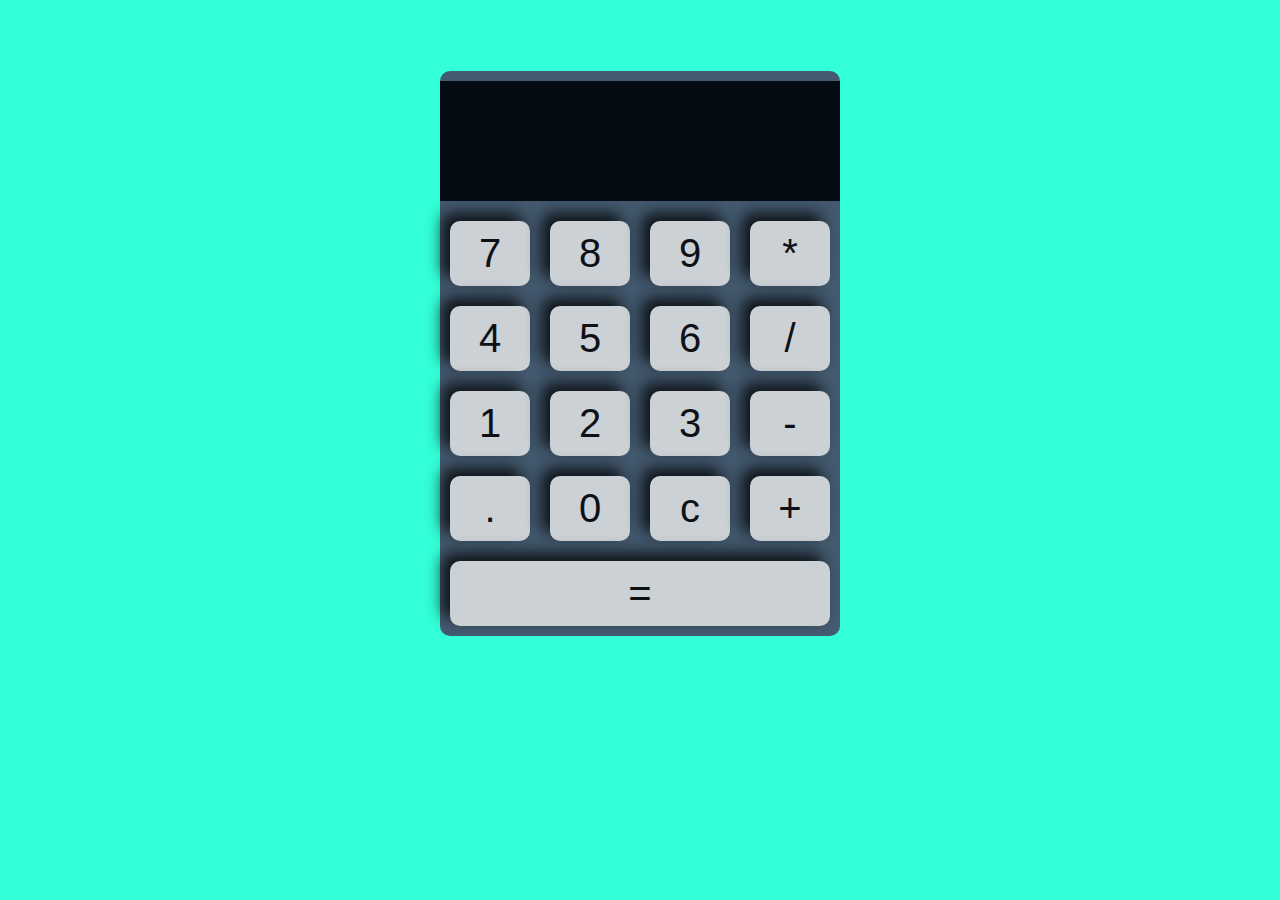
<file: calculator/index.html>
<!DOCTYPE html>
<html>


<head>
    <title>Calculator</title>
    <link rel="stylesheet" href="style.css">
    <script src="app.js"></script>
</head>   

<body>
    <div class="container">
        <input type="text" class="screen" value="">
        <div class="Buttons">
            <button class="numbers">7</button>
            <button class="numbers">8</button>
            <button class="numbers">9</button>
            <button class="btn numbers">*</button>
    
            <button class="numbers">4</button>
            <button class="numbers">5</button>
            <button class="numbers">6</button>
            <button class="btn numbers">/</button>
    
    
            <button class="numbers">1</button>
            <button class="numbers">2</button>
            <button class="numbers">3</button>
            <button class="btn numbers">-</button>
    
            <button class="numbers">.</button>
            <button class="numbers">0</button>
            <button id="btn-clear">c</button>
            <button class="btn numbers">+</button>
    
            <button id="btn-equals">=</button>
    
    
    
    
        </div>
    
    
    
    </div>
    
    
   
</body>






</html>
</file>
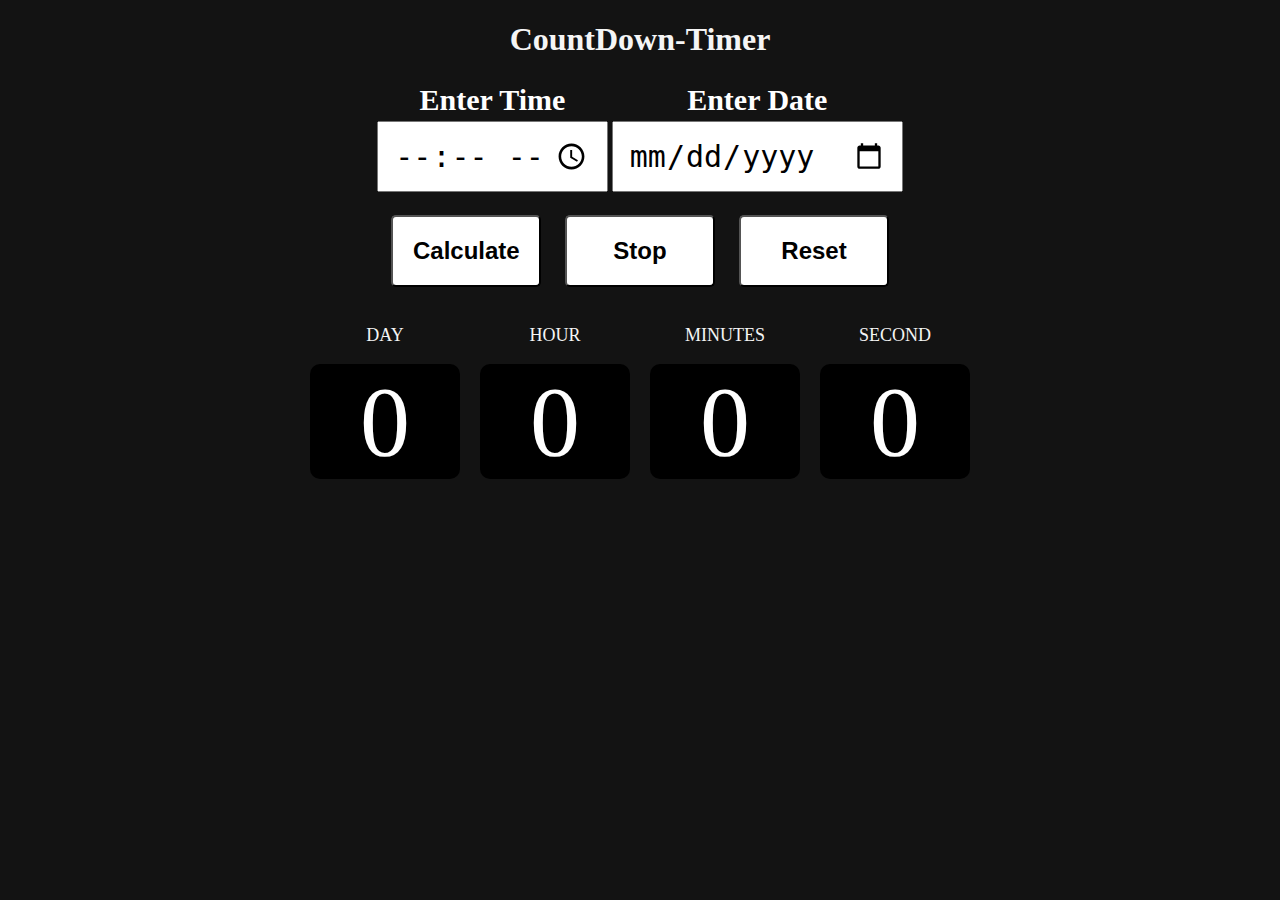
<file: CountDown-Timer/index.html>
<!DOCTYPE html>
<html lang="en">
<head>
    <meta charset="UTF-8">
    <meta name="viewport" content="width=device-width, initial-scale=1.0">
    <title>CountDown-Timer</title>
    <link rel="stylesheet" href="style.css">
    <script src="app.js"></script>
</head>
<body>
    <h1>CountDown-Timer</h1>
    <table>
        <thead>
                <tr>
                    <th>Enter Time</th>
                    <th>Enter Date</th>
                </tr>
         </thead>       
        <tbody>
            <tr>
                <td ><input type="time" id="time"></td>
                <td><input type="date" id="date"></td>
         
            </tr>

        </tbody>

       
    
    </table>
    
    <button id="calculate">Calculate</button>
        <button id="stop">Stop</button>
        <button id="reset">Reset</button>

    <div class="timer">
            <div >
                <P >Day</P>
                <div class="sbox"    id="day">0</div>
            </div>
            <div >
                <p >Hour</p>
                <div class="sbox"    id="hour">0</div>
            </div>
            <div >
                <p >Minutes</p> 
                <div class="sbox"    id="min">0</div>
            </div>
            <div >
                <p >Second</p>
                <div class="sbox"  id="sec">0</div>
            </div>


    </div>



</body>
</html>
</file>
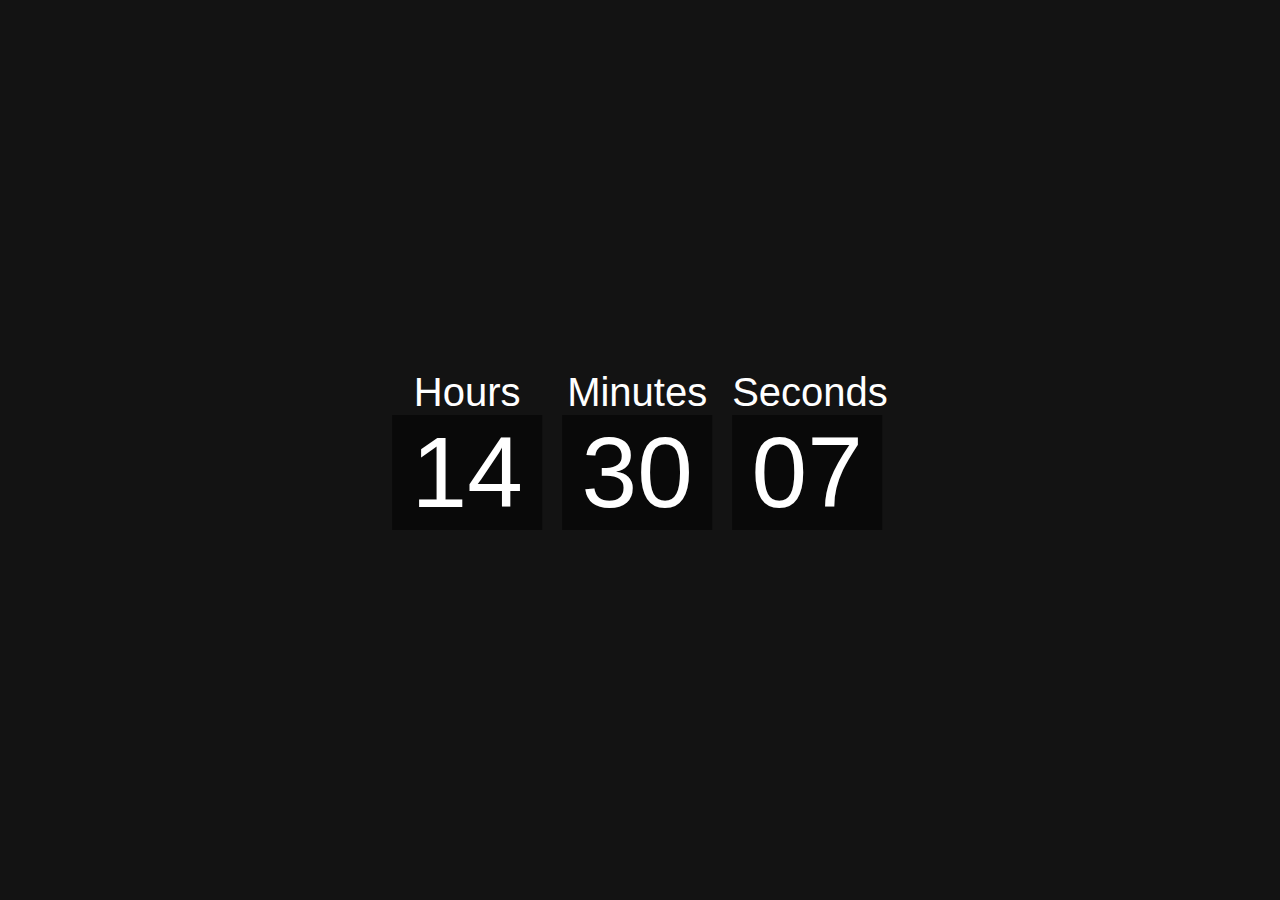
<file: Digital-Clock/index.html>
<!DOCTYPE html>

<html>
<head>
<title>DigitalClock</title>
<link rel="stylesheet" href="style.css">
<script src="app.js"></script>
</head>
<Body>
    <div class="DigitalClock">
    
        <div>
            <p class="heading">Hours</p>
            <div id="hours" class="time"></div>
        </div>
    
        <div>
            <p class="heading">Minutes</p>
            <div  id="minutes" class ="time"></div>
        </div>
    
        <div>
            <p class="heading">Seconds</p>
            <div  id="seconds"  class="time"></div>
        </div>
    
</div>
</Body>
</html>
</file>
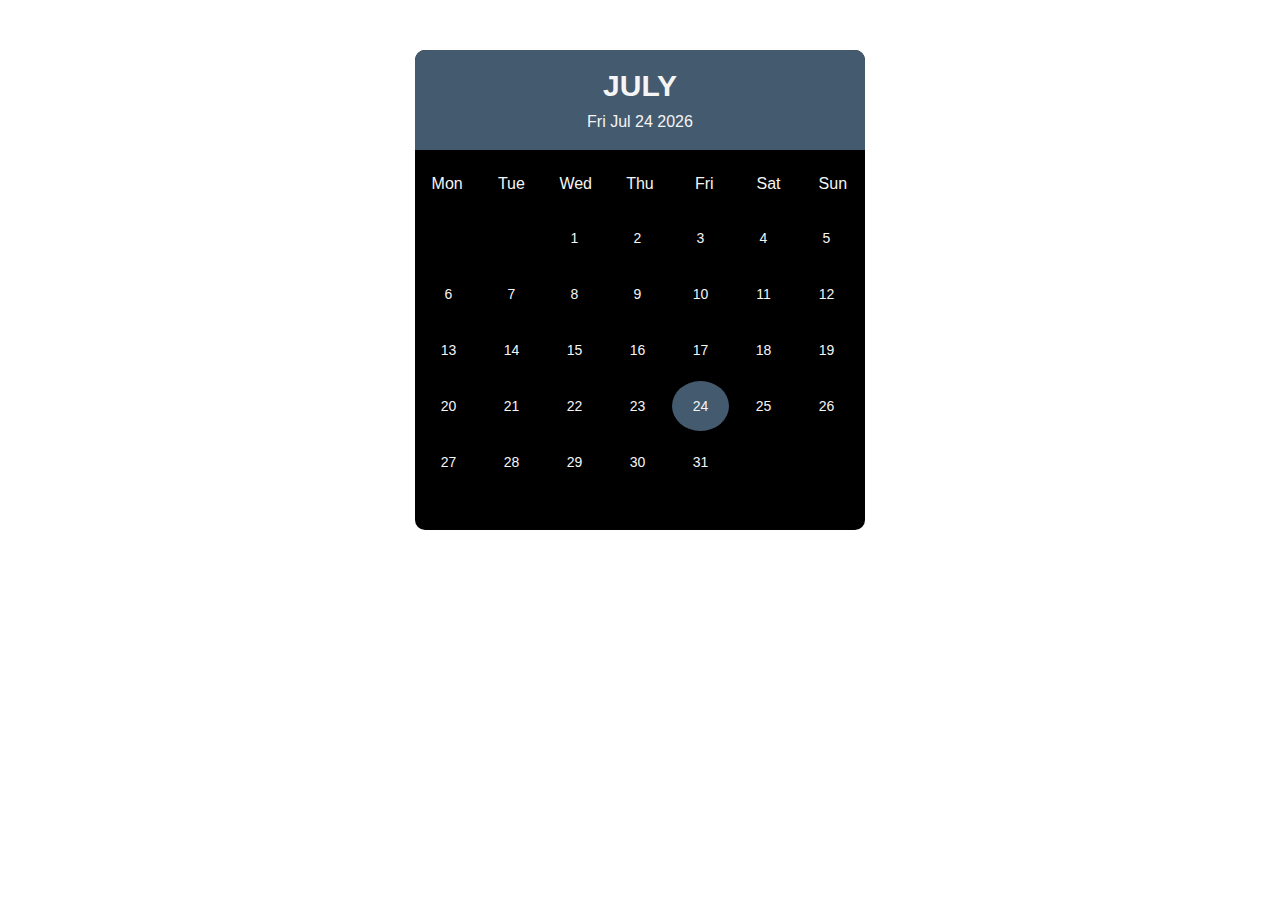
<file: monthCalender/index.html>
<!DOCTYPE html>
<html>
    <head>
        <title>Month Calendar</title>
        <link rel="stylesheet" href="style.css" />
        <script src="app.js"></script>
    </head>
    <body>
        <div class="calendar">
            <div class="month">
                <div>
                    <h1 id="month"></h1>
                    <p id="date"></p>
                </div>
            </div>
            <div class="weekdays">
                <div>Mon</div>
                <div>Tue</div>
                <div>Wed</div>
                <div>Thu</div>
                <div>Fri</div>
                <div>Sat</div>
                <div>Sun</div>
            </div>
            <div id="days" class="days"></div>
        </div>
    </body>
</html>
</file>
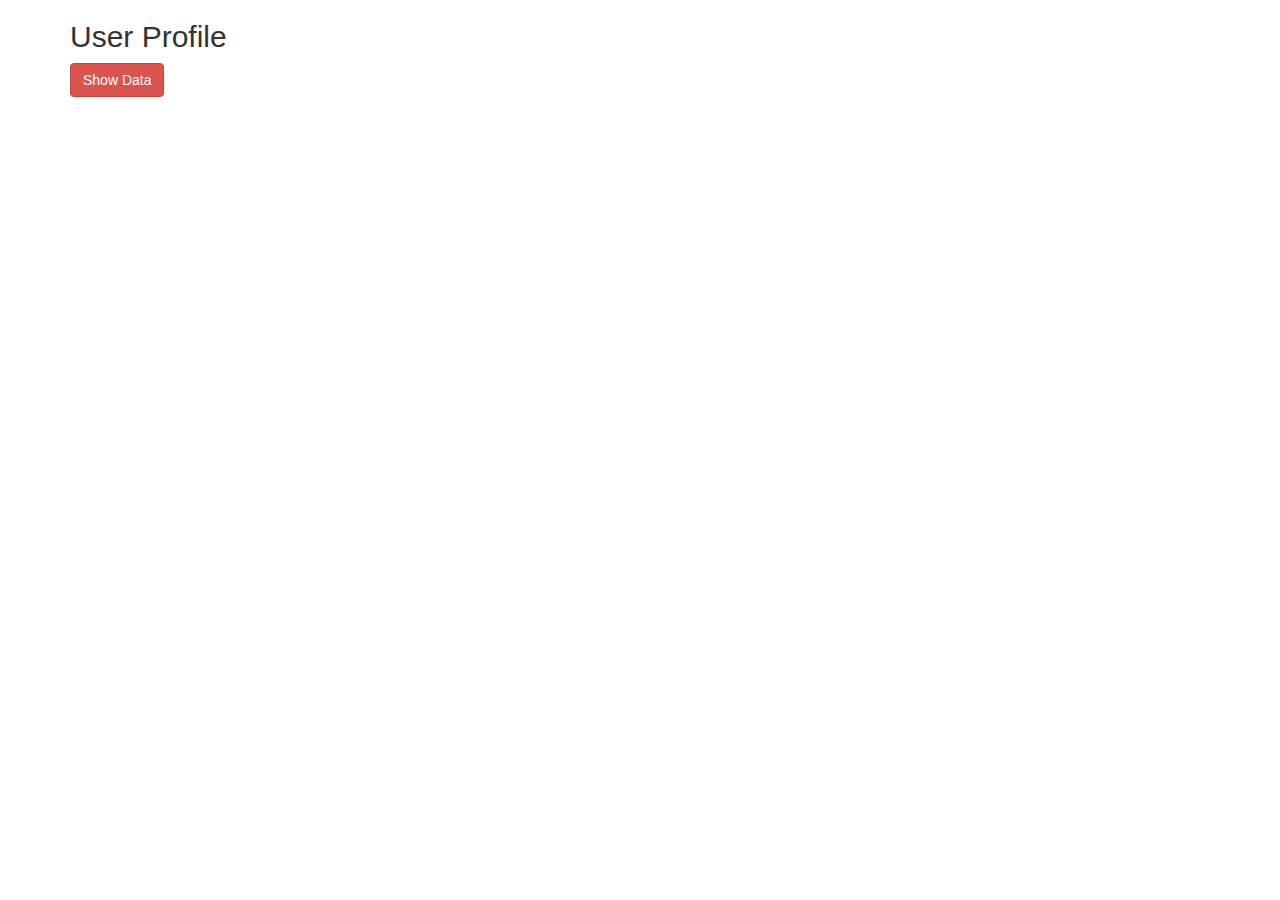
<file: user-profile/index.html>
<!DOCTYPE html>
<html lang="en">
<head>
    <meta charset="UTF-8">
    <meta name="viewport" content="width=device-width, initial-scale=1.0">
    <link rel="stylesheet" href="https://cdn.jsdelivr.net/npm/bootstrap@3.3.7/dist/css/bootstrap.min.css" 
    integrity="sha384-BVYiiSIFeK1dGmJRAkycuHAHRg32OmUcww7on3RYdg4Va+PmSTsz/K68vbdEjh4u" crossorigin="anonymous">
    <title>User Profile</title>
    <script src="app.js"></script>
</head>
<body>
    <div class="container">
        <h2 class="display-4 mt-4">User Profile</h2>
        <button class="btn btn-danger mt-3" id="btnSubmit">Show Data</button>
        <div id="result"></div>
    </div>
</body>
</html>
</file>
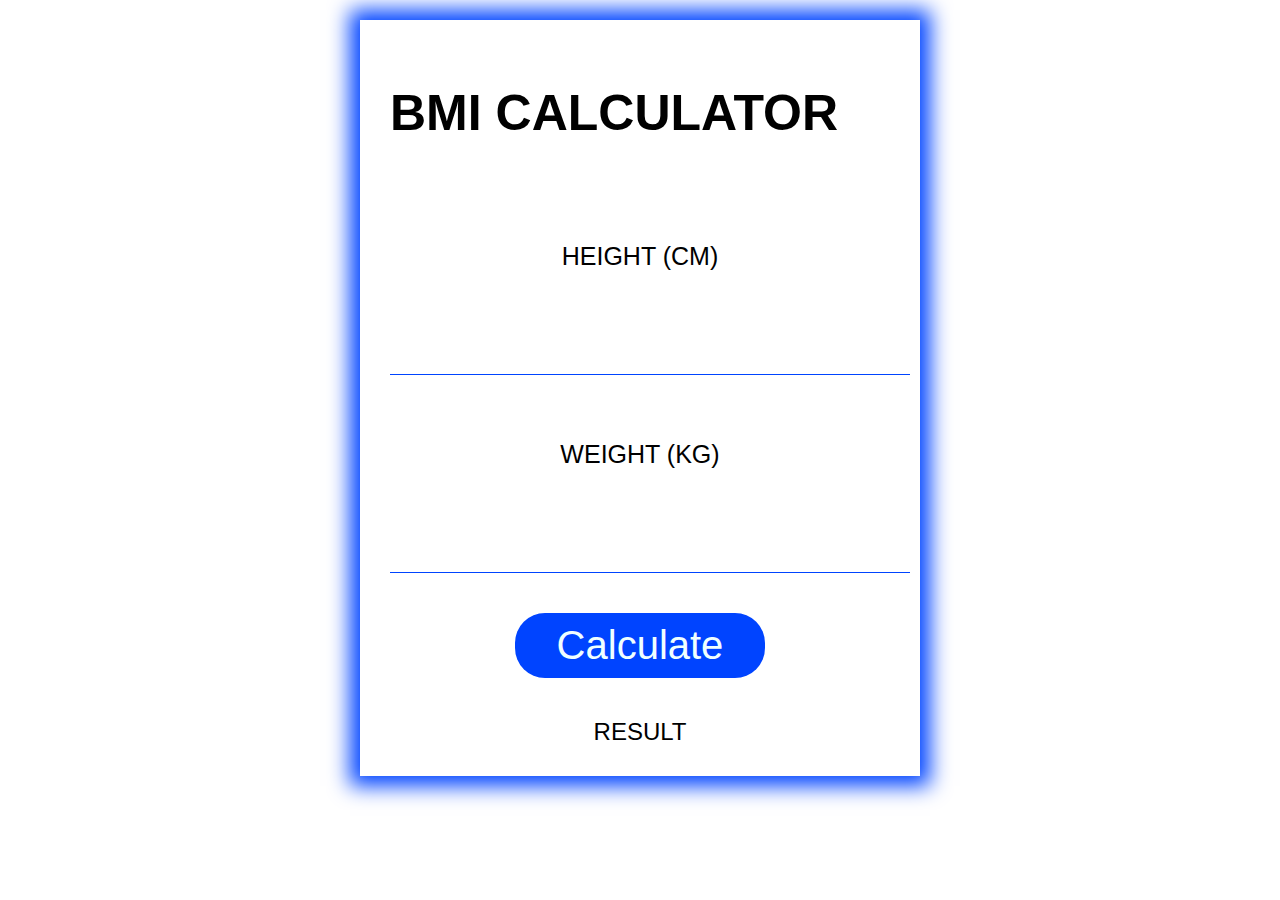
<file: Bmi-Calculator/bmi.html>
<!DOCTYPE html>
<html>

<head>
<title>BMI</title>
<link rel="stylesheet" href="style.css" ></link>
<script  src="bmi.js"></script> 
</head>

<body>

<div class="container">
   <h1>Bmi Calculator</h1>
   <p>Height (cm)</p>
   <input type="text" id="height">
   <p>Weight (Kg) </p>
   <input type="text" id="weight">
   <button id="btn">Calculate</button>
   <div id="result">Result</div> 
</div>    



</body>


</html>
</file>
<file: calculator/style.css>
body{
     
     background-color: #33ffd8;
     display: flex;
     justify-content: center;
     font-family: sans-serif;

}
.container{
margin-top: 5%;
width: 400px;
height: fit-content;
background-color:#445A6F;
border-radius: 10px;



}
.screen{
background-color: #040b13;
border: none;
padding: 10px;
height: 100px;
width: 95%;
color: antiquewhite;
font-size: xxx-large;
margin-top: 10px;
margin-bottom: 10px;



}
.Buttons{
    display: flex;
    flex-wrap:wrap ;


}

button{
    flex: 20%;
    font-size: 40px;
    margin: 10px;
    padding: 10px;
    border: none;
    border-radius: 10px;
    opacity: .8;
    box-shadow: -8px -8px 15px 


}
.btn{




}
</file>
<file: CountDown-Timer/style.css>
body{
   text-align: center;
   background-color: #131313;


}
h1{
    color: #f5f5f5;
   
}
table{
    margin: auto;
   

}
th{
    color: #ffffff;
    font-size: 30px;
}
input{
    font-size: 30px;
    padding: 15px;
    
    /* margin-top: 10px;
    margin-bottom: 10px; */
    /* margin: 10px 10px 10px 10px; */
    
}
button{
      padding: 20px;
      margin: 20px 10px ;
      border-radius: 5px;
      width: 150px;
      font-size: x-large;
      font-weight: bolder;
      background-color:   white;

}
.timer{
display: flex;
justify-content: center;

}
p{
    font-size: 18px;
    text-transform: uppercase;
    color: #f5f5f5;
}

.sbox{
    background-color: black;
    font-size: 100px;
    color: white;
    width: 150px;
    margin: 0 10px;
    border-radius: 10px;
}
</file>
<file: Digital-Clock/style.css>
body{
    background: #131313;
}
.DigitalClock{
    position: absolute;
    top: 50%;
    left: 50%;
    transform: translateX(-50%) translateY(-50%);
    display: flex;
    font-family: sans-serif;

}
.time{
    background: #090909;
    color: #ffffff;
    font-size: 100px;
    width: 150px;
    margin: 0 10px;
    text-align: center;

    

}
.heading{
color: #ffffff;
text-align: center;
font-size: 40px;
font-style: bold;
margin: 0 10px;


}
</file>
<file: monthCalender/style.css>
* {
    margin: 0;
    padding: 0;
}

body {
    justify-content: center;
    display: flex;
    font-family: 'Raleway', sans-serif;
}

.calendar {
    margin-top: 50px;
    background-color: #000;
    color: #F5F5F5;
    width: 450px;
    height: 480px;
    border-radius: 10px;
}

.month {
    background-color: #445A6F;
    border-radius: 10px 10px 0 0;
    height: 100px;
    justify-content: center;
    display: flex;
    text-align: center;
    align-items: center;
}

.month h1 {
    font-size: 30px;
    text-transform: uppercase;
    margin-bottom: 10px;
}

.month p {
    font-size: 16px;
}

.weekdays {
    display: flex;
    margin-top: 25px;
}

.weekdays div {
    font-size: 16px;
    width: 100%;
    display: flex;
    justify-content: center;
}

.days {
    display: flex;
    flex-wrap: wrap;
    padding: 2px;
    margin-top: 15px;
}

.days div {
    font-size: 14px;
    margin: 3px;
    width: 57px;
    height: 50px;
    display: flex;
    align-items: center;
    justify-content: center;
}

.today {
    background-color: #445A6F;
    border-radius: 50%;
}
</file>
<file: Bmi-Calculator/style.css>
body{
   display: flex;
   justify-content: center;
   font-family: sans-serif;
   text-transform: uppercase;
   font-style: bold ;
   border-radius: 10px;
   margin-top: 20px;


}
.container{
     
   
    width: 500px;
    box-shadow: 0px 0px 20px 10px #0044ff ;
    padding: 30px;

}
h1{
  margin-bottom: 100px;
  font-size: 50px;
 


}

input{
   border: none;
   border-bottom: 1px solid #0044ff;
   width: 100%;
   margin-bottom: 40px;
   outline: none;
   padding: 10px;
   text-align: center;
   font-size: 50px;




}

button{
   margin-bottom: 40px;
   font-size: 40px;
   border-radius: 30px;
   border: none;
   width: 50%;
   margin-left: 25%;
   padding: 10px;
   background-color: #0044ff;
   color: azure;
}

p{

    font-size: 25px;
    text-align: center;

}


#result{
    text-align: center;
    font-size: x-large;



}
</file>
